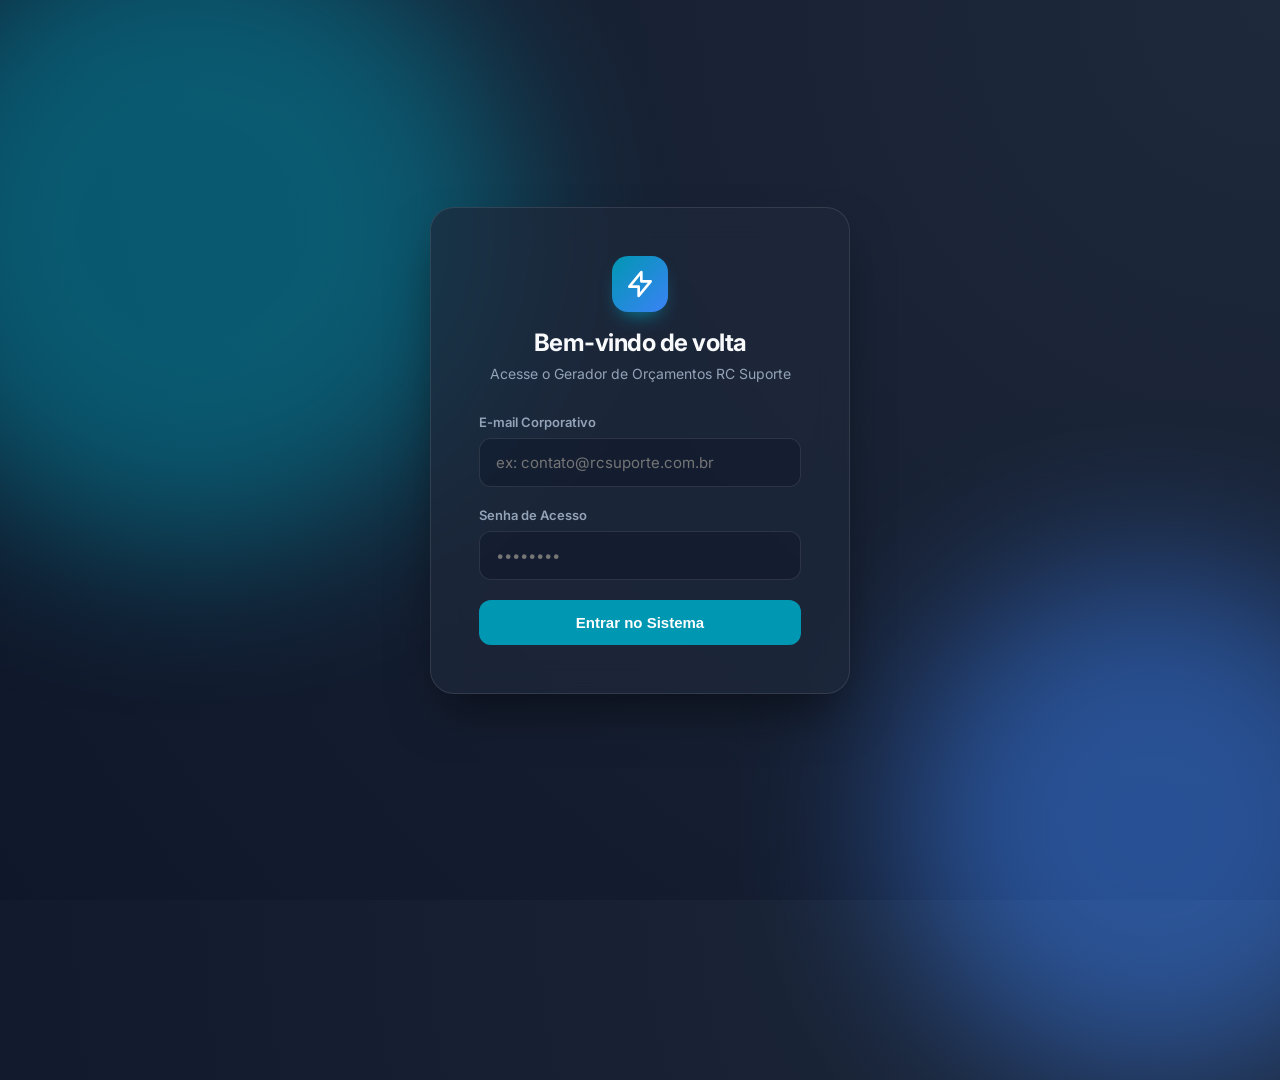
<file: static/login.html>
<!DOCTYPE html>
<html lang="pt-BR">
<head>
  <meta charset="UTF-8">
  <meta name="viewport" content="width=device-width, initial-scale=1.0">
  <title>Login — RC Suporte</title>
  <link rel="preconnect" href="https://fonts.googleapis.com">
  <link rel="preconnect" href="https://fonts.gstatic.com" crossorigin>
  <link href="https://fonts.googleapis.com/css2?family=Inter:wght@400;500;600;700&display=swap" rel="stylesheet">
  <style>
    :root {
      --primary: #0097b2;
      --primary-hover: #007a90;
      --bg-dark: #0f172a;
      --bg-glass: rgba(30, 41, 59, 0.7);
      --border-glass: rgba(255, 255, 255, 0.1);
      --text-main: #f8fafc;
      --text-muted: #94a3b8;
    }
    
    * {
      box-sizing: border-box;
      margin: 0;
      padding: 0;
    }

    body {
      font-family: 'Inter', sans-serif;
      background: radial-gradient(circle at top right, #1e293b, var(--bg-dark));
      color: var(--text-main);
      display: flex;
      justify-content: center;
      align-items: center;
      min-height: 100vh;
      overflow: hidden;
      position: relative;
    }

    /* Decorative circles */
    .blob {
      position: absolute;
      filter: blur(80px);
      z-index: 0;
      border-radius: 50%;
      opacity: 0.5;
    }
    .blob-1 {
      top: -10%; left: -10%;
      width: 50vw; height: 50vw;
      background: var(--primary);
      animation: float 10s ease-in-out infinite alternate;
    }
    .blob-2 {
      bottom: -20%; right: -10%;
      width: 40vw; height: 40vw;
      background: #3b82f6;
      animation: float 12s ease-in-out infinite alternate-reverse;
    }

    @keyframes float {
      0% { transform: translate(0, 0) scale(1); }
      100% { transform: translate(50px, 50px) scale(1.1); }
    }

    .login-container {
      position: relative;
      z-index: 1;
      background: var(--bg-glass);
      backdrop-filter: blur(16px);
      -webkit-backdrop-filter: blur(16px);
      border: 1px solid var(--border-glass);
      border-radius: 24px;
      padding: 48px;
      width: 100%;
      max-width: 420px;
      box-shadow: 0 25px 50px -12px rgba(0, 0, 0, 0.5);
      animation: slideUp 0.6s cubic-bezier(0.16, 1, 0.3, 1) forwards;
      opacity: 0;
      transform: translateY(30px);
    }

    @keyframes slideUp {
      to { opacity: 1; transform: translateY(0); }
    }

    .logo-container {
      text-align: center;
      margin-bottom: 32px;
    }
    
    .logo-icon {
      width: 56px;
      height: 56px;
      background: linear-gradient(135deg, var(--primary), #3b82f6);
      border-radius: 16px;
      display: inline-flex;
      align-items: center;
      justify-content: center;
      margin-bottom: 16px;
      box-shadow: 0 10px 20px -10px var(--primary);
    }
    .logo-icon svg {
      width: 32px; height: 32px; color: white;
    }

    h1 {
      font-size: 24px;
      font-weight: 700;
      margin-bottom: 8px;
      letter-spacing: -0.5px;
    }
    p.subtitle {
      color: var(--text-muted);
      font-size: 14px;
      margin-bottom: 32px;
    }

    .input-group {
      margin-bottom: 20px;
      text-align: left;
    }
    .input-group label {
      display: block;
      font-size: 13px;
      font-weight: 600;
      color: var(--text-muted);
      margin-bottom: 8px;
    }
    .input-wrapper {
      position: relative;
    }
    .input-wrapper input {
      width: 100%;
      background: rgba(15, 23, 42, 0.5);
      border: 1px solid var(--border-glass);
      color: white;
      padding: 14px 16px;
      border-radius: 12px;
      font-size: 15px;
      font-family: inherit;
      outline: none;
      transition: all 0.2s ease;
    }
    .input-wrapper input:focus {
      border-color: var(--primary);
      box-shadow: 0 0 0 4px rgba(0, 151, 178, 0.15);
      background: rgba(15, 23, 42, 0.8);
    }

    .btn-login {
      width: 100%;
      background: var(--primary);
      color: white;
      border: none;
      padding: 14px;
      border-radius: 12px;
      font-size: 15px;
      font-weight: 600;
      cursor: pointer;
      transition: all 0.2s ease;
      margin-top: 12px;
      display: flex;
      justify-content: center;
      align-items: center;
      gap: 8px;
    }
    .btn-login:hover {
      background: var(--primary-hover);
      transform: translateY(-2px);
      box-shadow: 0 8px 16px -8px var(--primary);
    }
    .btn-login:active {
      transform: translateY(0);
    }

    .error-message {
      color: #ef4444;
      background: rgba(239, 68, 68, 0.1);
      border: 1px solid rgba(239, 68, 68, 0.2);
      padding: 12px;
      border-radius: 10px;
      font-size: 14px;
      margin-bottom: 20px;
      display: none;
      text-align: center;
    }

    .loader {
      display: none;
      width: 18px;
      height: 18px;
      border: 2px solid rgba(255,255,255,0.3);
      border-top-color: #fff;
      border-radius: 50%;
      animation: spin 0.8s linear infinite;
    }
    @keyframes spin { to { transform: rotate(360deg); } }
  </style>
</head>
<body>

  <div class="blob blob-1"></div>
  <div class="blob blob-2"></div>

  <div class="login-container">
    <div class="logo-container">
      <div class="logo-icon">
        <svg xmlns="http://www.w3.org/2000/svg" fill="none" viewBox="0 0 24 24" stroke="currentColor" stroke-width="2">
          <path stroke-linecap="round" stroke-linejoin="round" d="M13 10V3L4 14h7v7l9-11h-7z" />
        </svg>
      </div>
      <h1>Bem-vindo de volta</h1>
      <p class="subtitle">Acesse o Gerador de Orçamentos RC Suporte</p>
    </div>

    <div id="error-box" class="error-message"></div>

    <form id="login-form">
      <div class="input-group">
        <label for="email">E-mail Corporativo</label>
        <div class="input-wrapper">
          <input type="email" id="email" required placeholder="ex: contato@rcsuporte.com.br" autocomplete="email">
        </div>
      </div>
      
      <div class="input-group">
        <label for="password">Senha de Acesso</label>
        <div class="input-wrapper">
          <input type="password" id="password" required placeholder="••••••••" autocomplete="current-password">
        </div>
      </div>

      <button type="submit" class="btn-login" id="submit-btn">
        <span id="btn-text">Entrar no Sistema</span>
        <div class="loader" id="btn-loader"></div>
      </button>
    </form>
  </div>

  <script>
    document.getElementById('login-form').addEventListener('submit', async (e) => {
      e.preventDefault();
      
      const email = document.getElementById('email').value;
      const password = document.getElementById('password').value;
      const btn = document.getElementById('submit-btn');
      const btnText = document.getElementById('btn-text');
      const loader = document.getElementById('btn-loader');
      const errorBox = document.getElementById('error-box');

      // Loading state
      btn.disabled = true;
      btnText.style.display = 'none';
      loader.style.display = 'block';
      errorBox.style.display = 'none';

      try {
        const response = await fetch('/api/login', {
          method: 'POST',
          headers: { 'Content-Type': 'application/json' },
          body: JSON.stringify({ email, password })
        });

        if (response.ok) {
          window.location.href = '/';
        } else {
          const data = await response.json();
          errorBox.textContent = data.detail || 'E-mail ou senha incorretos.';
          errorBox.style.display = 'block';
          btn.disabled = false;
          btnText.style.display = 'block';
          loader.style.display = 'none';
        }
      } catch (error) {
        errorBox.textContent = 'Erro de conexão com o servidor.';
        errorBox.style.display = 'block';
        btn.disabled = false;
        btnText.style.display = 'block';
        loader.style.display = 'none';
      }
    });
  </script>
</body>
</html>
</file>
